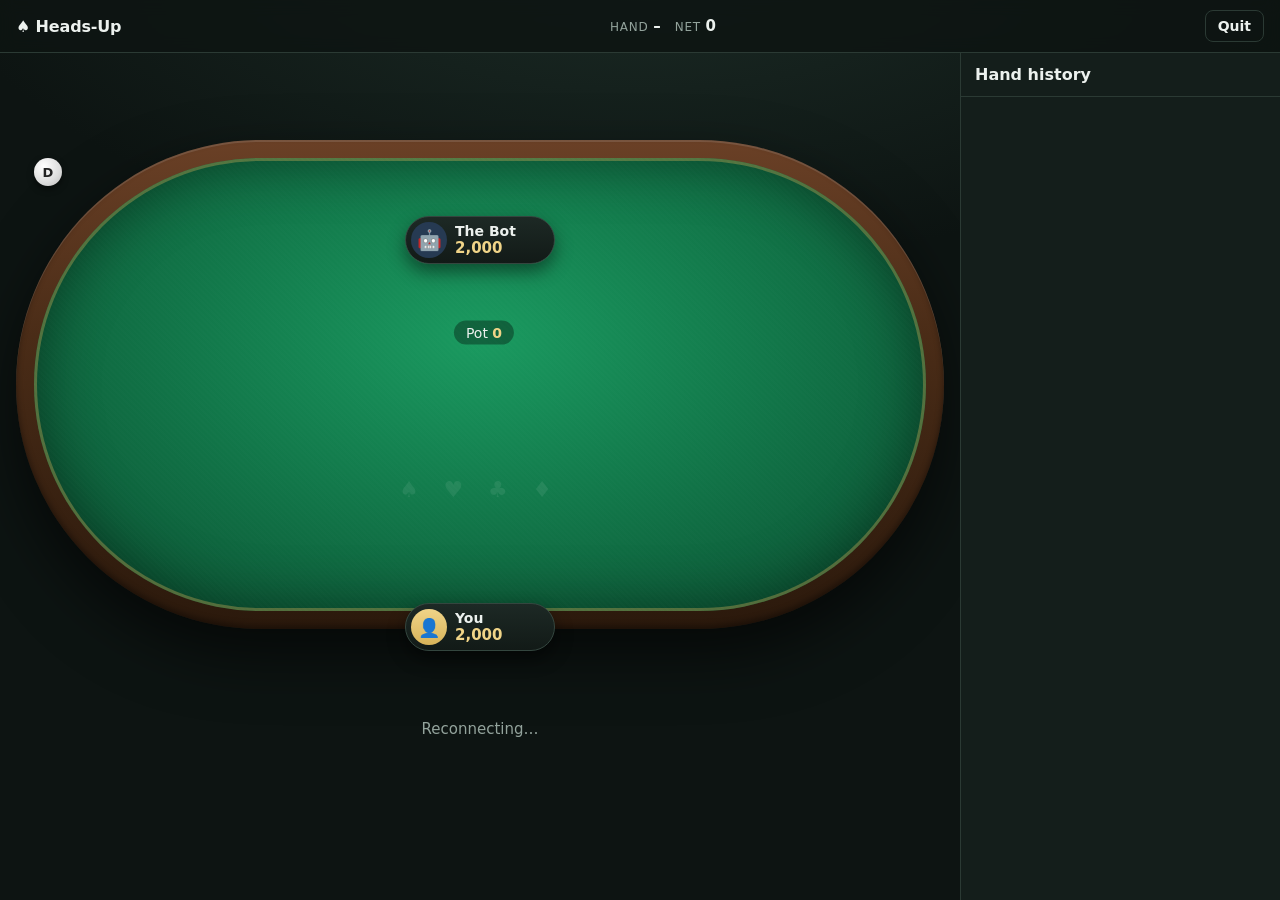
<file: static/play.html>
<!doctype html>
<html lang="en">
<head>
<meta charset="utf-8">
<meta name="viewport" content="width=device-width, initial-scale=1, viewport-fit=cover">
<title>Table · Heads-Up vs The Bot</title>
<link rel="icon" href="/static/img/favicon.svg" type="image/svg+xml">
<link rel="stylesheet" href="/static/css/style.css">
</head>
<body class="page-play">
<header class="hud">
  <a class="hud-brand" href="/">♠ Heads-Up</a>
  <div class="hud-stats">
    <span class="stat"><span class="stat-label">Hand</span> <b id="hud-hand">–</b></span>
    <span class="stat"><span class="stat-label">Net</span> <b id="hud-net">0</b></span>
  </div>
  <div class="hud-actions">
    <button class="btn btn-ghost btn-sm" id="history-toggle" aria-expanded="false" aria-controls="history">History</button>
    <button class="btn btn-ghost btn-sm" id="quit-btn">Quit</button>
  </div>
</header>

<div class="play-layout">
  <section class="table-wrap">
    <div class="table" id="table">
      <div class="rail"><div class="felt">
        <div class="felt-logo" aria-hidden="true">♠ ♥ ♣ ♦</div>

        <div class="seat seat-bot" id="seat-bot">
          <div class="hole" id="bot-cards"></div>
          <div class="plate">
            <div class="avatar avatar-bot" aria-hidden="true">🤖</div>
            <div class="plate-text"><div class="pname">The Bot</div><div class="pstack" id="bot-stack">2,000</div></div>
            <div class="thinking hidden" id="bot-thinking" aria-label="Bot is thinking"><i></i><i></i><i></i></div>
          </div>
          <div class="bubble hidden" id="bot-bubble"></div>
        </div>

        <div class="bet bet-bot" id="bet-bot"></div>
        <div class="dealer-btn" id="dealer-btn">D</div>

        <div class="center">
          <div class="pot" id="pot"><div class="chips" id="pot-chips"></div><div class="pot-label">Pot <b id="pot-amt">0</b></div></div>
          <div class="board" id="board"></div>
        </div>

        <div class="bet bet-you" id="bet-you"></div>

        <div class="seat seat-you" id="seat-you">
          <div class="bubble hidden" id="you-bubble"></div>
          <div class="hole" id="you-cards"></div>
          <div class="plate">
            <div class="avatar avatar-you" aria-hidden="true">👤</div>
            <div class="plate-text"><div class="pname" id="you-name">You</div><div class="pstack" id="you-stack">2,000</div></div>
          </div>
        </div>

      </div></div>
    </div>

    <div class="controls" id="controls">
      <div class="banner hidden" id="banner" role="status" aria-live="polite">
          <div class="banner-title" id="banner-title"></div>
          <div class="banner-sub" id="banner-sub"></div>
          <div class="banner-actions" id="banner-actions"></div>
        </div>
      <div class="status-line" id="status-line">Connecting…</div>
      <div class="actions hidden" id="actions">
        <div class="sizing" id="sizing">
          <div class="quick">
            <button class="btn btn-chip" data-size="min">Min</button>
            <button class="btn btn-chip" data-size="half">½ Pot</button>
            <button class="btn btn-chip" data-size="pot">Pot</button>
            <button class="btn btn-chip" data-size="allin">All-in</button>
          </div>
          <div class="slider-row">
            <input type="range" id="raise-slider" aria-label="Raise amount">
            <input type="number" id="raise-input" inputmode="numeric" aria-label="Raise to">
          </div>
        </div>
        <div class="main-actions">
          <button class="btn btn-fold" id="btn-fold">Fold</button>
          <button class="btn btn-call" id="btn-call">Check</button>
          <button class="btn btn-raise" id="btn-raise">Raise</button>
        </div>
      </div>
    </div>
  </section>

  <aside class="history" id="history" aria-label="Hand history">
    <div class="history-head"><h2>Hand history</h2><button class="btn btn-ghost btn-sm history-close" id="history-close">✕</button></div>
    <div class="history-body" id="history-body"></div>
  </aside>
</div>

<div class="toast hidden" id="toast" role="alert"></div>
<script src="/static/js/common.js"></script>
<script src="/static/js/play.js"></script>
</body>
</html>
</file>
<file: static/css/style.css>
/* ------------------------------------------------------------------ tokens */
:root {
  --bg: #0d1412;
  --bg-2: #141e1b;
  --panel: #18231f;
  --panel-2: #1f2c27;
  --line: #2b3a34;
  --text: #ecf1ee;
  --muted: #93a39c;
  --gold: #d8b45a;
  --gold-2: #f0d488;
  --felt: #12784a;
  --felt-dark: #0a4d2f;
  --rail: #4a2c17;
  --rail-2: #2b190c;
  --red: #c8323a;
  --blue: #2c6bd1;
  --win: #3ccf7e;
  --lose: #ff6b6b;
  --card-w: clamp(40px, 5.4vw, 70px);
  --radius: 12px;
  --font: system-ui, -apple-system, "Segoe UI", Roboto, "Helvetica Neue", Arial, sans-serif;
  color-scheme: dark;
}

* { box-sizing: border-box; }
html, body { margin: 0; height: 100%; }
body {
  background: radial-gradient(1200px 600px at 50% -10%, #1d2e28 0%, var(--bg) 60%) fixed, var(--bg);
  color: var(--text);
  font-family: var(--font);
  -webkit-font-smoothing: antialiased;
  -webkit-tap-highlight-color: transparent;
}
a { color: var(--gold-2); }
.hidden { display: none !important; }
.muted { color: var(--muted); }

/* ------------------------------------------------------------------ buttons */
.btn {
  appearance: none; border: 0; cursor: pointer; font: inherit; font-weight: 650;
  border-radius: 10px; padding: 12px 18px; color: var(--text); background: var(--panel-2);
  text-decoration: none; display: inline-flex; align-items: center; justify-content: center; gap: 6px;
  transition: transform .08s ease, filter .15s ease, background .15s ease;
  user-select: none; touch-action: manipulation;
}
.btn:hover { filter: brightness(1.12); }
.btn:active { transform: translateY(1px) scale(.99); }
.btn:disabled { opacity: .45; cursor: not-allowed; filter: none; }
.btn:focus-visible { outline: 2px solid var(--gold-2); outline-offset: 2px; }
.btn-primary { background: linear-gradient(180deg, var(--gold-2), var(--gold)); color: #241a05; }
.btn-ghost { background: transparent; border: 1px solid var(--line); color: var(--text); }
.btn-sm { padding: 7px 12px; font-size: 14px; border-radius: 8px; }
.btn-big { padding: 15px 22px; font-size: 18px; width: 100%; }
.btn-fold { background: #3a2427; color: #ffd9db; }
.btn-call { background: #1d4a35; color: #dfffee; }
.btn-raise { background: linear-gradient(180deg, #e9c66e, #c9a043); color: #241a05; }
.btn-chip { background: var(--panel-2); border: 1px solid var(--line); padding: 8px 10px; font-size: 14px; border-radius: 999px; }

/* ------------------------------------------------------------------ landing */
.landing { min-height: 100%; display: grid; place-items: center; padding: 24px 16px; }
.landing-card {
  width: min(440px, 100%); background: linear-gradient(180deg, var(--panel), var(--bg-2));
  border: 1px solid var(--line); border-radius: 20px; padding: 28px 24px 22px;
  box-shadow: 0 30px 80px rgba(0,0,0,.45); text-align: center;
}
.landing h1 { margin: 10px 0 6px; font-size: clamp(26px, 6vw, 34px); letter-spacing: -.02em; }
.tagline { margin: 0 0 16px; color: var(--muted); }
.logo-cards { display: flex; justify-content: center; gap: 0; --card-w: 64px; height: 98px; }
.logo-cards .tilt-l { transform: rotate(-10deg) translateX(8px); }
.logo-cards .tilt-r { transform: rotate(9deg) translateX(-8px) translateY(4px); }
.format { list-style: none; padding: 0; margin: 0 0 20px; display: flex; flex-wrap: wrap; justify-content: center; gap: 6px; }
.format li { background: var(--panel-2); border: 1px solid var(--line); border-radius: 999px; padding: 5px 11px; font-size: 13px; color: var(--muted); }
.format strong { color: var(--text); }
form { text-align: left; }
label { display: block; font-weight: 650; margin-bottom: 6px; }
input[type=text], input:not([type]), input[type=number] {
  width: 100%; font: inherit; font-size: 17px; color: var(--text); background: #0b110f;
  border: 1px solid var(--line); border-radius: 10px; padding: 12px 14px;
}
input:focus { outline: 2px solid var(--gold); outline-offset: 0; border-color: transparent; }
.hint { font-size: 13px; color: var(--muted); margin: 6px 0 8px; }
.error { color: var(--lose); min-height: 1.2em; margin: 4px 0 10px; font-size: 14px; }
.resume { margin-top: 14px; padding-top: 14px; border-top: 1px solid var(--line); }
.landing-links { margin-top: 16px; }

/* ------------------------------------------------------------------ HUD */
.hud {
  display: flex; align-items: center; justify-content: space-between; gap: 10px;
  padding: 10px 16px; padding-top: max(10px, env(safe-area-inset-top));
  border-bottom: 1px solid var(--line); background: rgba(13,20,18,.85); backdrop-filter: blur(8px);
  position: sticky; top: 0; z-index: 20;
}
.hud-brand { color: var(--text); text-decoration: none; font-weight: 800; letter-spacing: -.01em; white-space: nowrap; }
.hud-stats { display: flex; gap: 14px; font-size: 15px; white-space: nowrap; }
.stat-label { color: var(--muted); font-size: 12px; text-transform: uppercase; letter-spacing: .06em; }
.hud-actions { display: flex; gap: 8px; }
.pos { color: var(--win); } .neg { color: var(--lose); }

/* ------------------------------------------------------------------ play layout */
.page-play { display: flex; flex-direction: column; height: 100%; overflow: hidden; }
.play-layout { flex: 1; display: flex; min-height: 0; }
.table-wrap { flex: 1; display: flex; flex-direction: column; min-width: 0; padding: 12px 16px 0; }
.table { flex: 1; display: grid; place-items: center; min-height: 0; }

.rail {
  width: min(100%, calc((100vh - 270px) * 1.9), 980px);
  aspect-ratio: 1.9 / 1;
  border-radius: 999px; padding: clamp(10px, 1.6vw, 18px);
  background: linear-gradient(180deg, #6a4026, var(--rail) 40%, var(--rail-2));
  box-shadow: 0 25px 60px rgba(0,0,0,.6), inset 0 2px 0 rgba(255,255,255,.12), inset 0 -3px 6px rgba(0,0,0,.4);
}
.felt {
  position: relative; width: 100%; height: 100%; border-radius: 999px;
  background:
    radial-gradient(ellipse at 50% 40%, #1a9a60 0%, var(--felt) 45%, var(--felt-dark) 100%);
  box-shadow: inset 0 0 0 3px rgba(216,180,90,.35), inset 0 0 60px rgba(0,0,0,.45);
}
.felt::after { /* subtle cloth texture */
  content: ""; position: absolute; inset: 0; border-radius: inherit; pointer-events: none; opacity: .18;
  background-image: repeating-linear-gradient(45deg, rgba(255,255,255,.05) 0 2px, transparent 2px 4px);
}
.felt-logo { position: absolute; left: 50%; top: 73%; transform: translate(-50%, -50%); color: rgba(255,255,255,.08); font-size: clamp(14px, 2vw, 22px); letter-spacing: .4em; white-space: nowrap; }

/* seats */
.seat { position: absolute; left: 50%; transform: translateX(-50%); display: flex; flex-direction: column; align-items: center; z-index: 3; }
.seat-bot { top: -6%; }
.seat-you { bottom: -9%; }
.hole { display: flex; gap: 4px; height: calc(var(--card-w) * 1.4); }
.seat-bot .hole { margin-bottom: -12px; }
.seat-you .hole { margin-bottom: -12px; }
.plate {
  position: relative; z-index: 2; display: flex; align-items: center; gap: 8px; min-width: 150px;
  background: linear-gradient(180deg, #1d2925, #121a17); border: 1px solid #34463f;
  border-radius: 999px; padding: 5px 16px 5px 5px; box-shadow: 0 8px 18px rgba(0,0,0,.45);
}
.seat.to-act .plate { border-color: var(--gold); box-shadow: 0 0 0 2px rgba(216,180,90,.35), 0 8px 18px rgba(0,0,0,.45); }
.avatar { width: 36px; height: 36px; border-radius: 50%; display: grid; place-items: center; font-weight: 800; flex: none; }
.avatar-bot { background: #263a52; font-size: 20px; }
.avatar-you { background: linear-gradient(180deg, var(--gold-2), var(--gold)); font-size: 18px; }
.pname { font-weight: 700; font-size: 14px; max-width: 120px; overflow: hidden; text-overflow: ellipsis; white-space: nowrap; }
.pstack { font-variant-numeric: tabular-nums; color: var(--gold-2); font-weight: 700; font-size: 15px; }
.thinking { display: flex; gap: 3px; margin-left: 2px; }
.thinking i { width: 6px; height: 6px; border-radius: 50%; background: var(--gold-2); animation: blink 1s infinite ease-in-out; }
.thinking i:nth-child(2) { animation-delay: .15s; } .thinking i:nth-child(3) { animation-delay: .3s; }
@keyframes blink { 0%, 80%, 100% { opacity: .2; transform: translateY(0); } 40% { opacity: 1; transform: translateY(-3px); } }

.bubble {
  position: absolute; z-index: 5; white-space: nowrap; font-size: 13px; font-weight: 750;
  background: #f7f3e6; color: #1a1a1a; padding: 4px 10px; border-radius: 999px;
  box-shadow: 0 4px 12px rgba(0,0,0,.35); animation: pop .25s ease-out;
}
.seat .bubble { left: 100%; margin-left: 10px; bottom: 9px; }
.bubble.b-fold { background: #4a2a2d; color: #ffd9db; }
.bubble.b-raise { background: var(--gold-2); }
@keyframes pop { from { transform: scale(.6); opacity: 0; } to { transform: scale(1); opacity: 1; } }

/* dealer button */
.dealer-btn {
  position: absolute; z-index: 4; width: 28px; height: 28px; border-radius: 50%;
  background: radial-gradient(circle at 35% 30%, #fff, #ddd 60%, #bbb); color: #222;
  display: grid; place-items: center; font-weight: 900; font-size: 13px;
  box-shadow: 0 3px 6px rgba(0,0,0,.5); transition: top .5s ease, left .5s ease;
}
.dealer-btn.at-bot { top: 16%; left: 36%; }
.dealer-btn.at-you { top: 76%; left: 36%; }

/* center */
.center { position: absolute; left: 50%; top: 50%; transform: translate(-50%, -50%); display: flex; flex-direction: column; align-items: center; gap: 8px; z-index: 2; }
.board { display: flex; gap: clamp(4px, .6vw, 8px); height: calc(var(--card-w) * 1.4); }
.slot { width: var(--card-w); height: calc(var(--card-w) * 1.4); border-radius: calc(var(--card-w) * .1); border: 1.5px dashed rgba(255,255,255,.12); }
.pot { display: flex; align-items: center; gap: 8px; min-height: 30px; }
.pot-label { background: rgba(0,0,0,.35); padding: 4px 12px; border-radius: 999px; font-size: 14px; font-variant-numeric: tabular-nums; }
.pot-label b { color: var(--gold-2); }

/* bets in front of players */
.bet { position: absolute; left: 50%; transform: translateX(-50%); display: flex; align-items: center; gap: 6px; z-index: 3; min-height: 24px; }
.bet-bot { top: 25%; }
.bet-you { bottom: 23%; }
.bet-amt { background: rgba(0,0,0,.45); padding: 2px 9px; border-radius: 999px; font-size: 13px; font-weight: 700; font-variant-numeric: tabular-nums; }

/* chips */
.chips { position: relative; display: flex; align-items: flex-end; gap: 2px; }
.stack { position: relative; width: 22px; height: 30px; }
.chip {
  position: absolute; left: 0; width: 22px; height: 22px; border-radius: 50%;
  border: 3px dashed rgba(255,255,255,.85); box-shadow: 0 1px 0 rgba(0,0,0,.5), inset 0 0 0 2px rgba(0,0,0,.15);
}
.chip.v1 { background: #e9e4d8; border-color: #6c7a89; }
.chip.v5 { background: #c8323a; }
.chip.v25 { background: #1e8a4f; }
.chip.v100 { background: #222; }
.chip.v500 { background: #6b3fa0; }
.chip.v1000 { background: #d39b28; }

.fly-in-bot { animation: chipFromBot .38s cubic-bezier(.2,.8,.3,1); }
.fly-in-you { animation: chipFromYou .38s cubic-bezier(.2,.8,.3,1); }
@keyframes chipFromBot { from { transform: translate(0, -60px) scale(.8); opacity: 0; } to { transform: none; opacity: 1; } }
@keyframes chipFromYou { from { transform: translate(0, 60px) scale(.8); opacity: 0; } to { transform: none; opacity: 1; } }
.sweep-bot { animation: sweepFromBot .45s ease-in; }
.sweep-you { animation: sweepFromYou .45s ease-in; }
@keyframes sweepFromBot { from { transform: translateY(-40px); opacity: .3; } to { transform: none; opacity: 1; } }
@keyframes sweepFromYou { from { transform: translateY(40px); opacity: .3; } to { transform: none; opacity: 1; } }
.pot-to-you { animation: potToYou .7s ease-in forwards; }
.pot-to-bot { animation: potToBot .7s ease-in forwards; }
.pot-split { animation: potSplit .7s ease-in forwards; }
@keyframes potToYou { to { transform: translateY(160px) scale(.7); opacity: 0; } }
@keyframes potToBot { to { transform: translateY(-160px) scale(.7); opacity: 0; } }
@keyframes potSplit { to { transform: scale(.6); opacity: 0; } }

/* ------------------------------------------------------------------ cards */
.card {
  position: relative; width: var(--card-w); height: calc(var(--card-w) * 1.4); flex: none;
  border-radius: calc(var(--card-w) * .1); background: linear-gradient(180deg, #ffffff, #f1eee6);
  color: #16181c; box-shadow: 0 3px 8px rgba(0,0,0,.4), inset 0 0 0 1px rgba(0,0,0,.08);
  font-weight: 800; user-select: none;
}
.card.c-red { color: var(--red); }
.card .rank { position: absolute; top: 4%; left: 9%; font-size: calc(var(--card-w) * .34); line-height: 1; letter-spacing: -.04em; }
.card .suit { position: absolute; top: 30%; left: 9%; font-size: calc(var(--card-w) * .26); line-height: 1; }
.card .pip { position: absolute; right: 8%; bottom: 5%; font-size: calc(var(--card-w) * .58); line-height: 1; opacity: .95; }
.card.back {
  background:
    repeating-linear-gradient(45deg, rgba(255,255,255,.14) 0 3px, transparent 3px 7px),
    repeating-linear-gradient(-45deg, rgba(255,255,255,.1) 0 3px, transparent 3px 7px),
    linear-gradient(180deg, #2b5bb5, #1b3c7d);
  box-shadow: 0 3px 8px rgba(0,0,0,.4), inset 0 0 0 3px #f4efe1, inset 0 0 0 4px rgba(0,0,0,.15);
}
.card.dim { filter: brightness(.55) saturate(.6); }
.card.win { box-shadow: 0 0 0 3px var(--gold-2), 0 0 18px rgba(240,212,136,.6); }
.deal-bot { animation: dealBot .35s cubic-bezier(.2,.8,.3,1) both; }
.deal-you { animation: dealYou .35s cubic-bezier(.2,.8,.3,1) both; }
.deal-board { animation: dealBoard .35s cubic-bezier(.2,.8,.3,1) both; }
.flip { animation: flip .45s ease both; }
@keyframes dealBot { from { transform: translate(0, 90px) rotate(-12deg) scale(.6); opacity: 0; } }
@keyframes dealYou { from { transform: translate(0, -120px) rotate(12deg) scale(.6); opacity: 0; } }
@keyframes dealBoard { from { transform: translateY(-30px) rotateY(80deg); opacity: 0; } }
@keyframes flip { 0% { transform: rotateY(90deg); } 100% { transform: rotateY(0); } }

/* ------------------------------------------------------------------ banner */
.banner {
  background: linear-gradient(180deg, var(--panel), var(--bg-2)); border: 1px solid rgba(216,180,90,.55);
  border-radius: 16px; padding: 12px 18px; text-align: center; margin: 0 auto;
  box-shadow: 0 12px 30px rgba(0,0,0,.45); animation: pop .3s ease-out;
}
.banner-title { font-size: clamp(18px, 2.6vw, 26px); font-weight: 850; }
.banner-sub { color: var(--muted); margin-top: 4px; font-size: 14px; }
.banner-actions { display: flex; gap: 8px; justify-content: center; margin-top: 10px; flex-wrap: wrap; }
.banner.win .banner-title { color: var(--win); }
.banner.lose .banner-title { color: var(--lose); }

.final-stats { display: grid; grid-template-columns: repeat(3, 1fr); gap: 8px; margin-top: 10px; }
.final-stats div { background: var(--panel-2); border-radius: 10px; padding: 8px 4px; }
.final-stats b { display: block; font-size: 20px; }
.final-stats span { color: var(--muted); font-size: 12px; }

/* ------------------------------------------------------------------ controls */
.controls { padding: 10px 0 max(12px, env(safe-area-inset-bottom)); width: min(100%, 720px); margin: 0 auto; min-height: 196px; }
.controls:has(.banner:not(.hidden)) .status-line { display: none; }
.status-line { text-align: center; color: var(--muted); min-height: 22px; font-size: 15px; margin: 6px 0 8px; }
.actions { display: flex; flex-direction: column; gap: 10px; }
.sizing { display: flex; flex-direction: column; gap: 8px; }
.quick { display: flex; gap: 6px; justify-content: center; flex-wrap: wrap; }
.slider-row { display: flex; gap: 10px; align-items: center; }
.slider-row input[type=range] { flex: 1; accent-color: var(--gold); height: 28px; }
.slider-row input[type=number] { width: 110px; padding: 8px 10px; font-size: 16px; text-align: right; }
.main-actions { display: grid; grid-template-columns: 1fr 1fr 1.25fr; gap: 8px; }
.main-actions .btn { padding: 15px 8px; font-size: 17px; }

/* ------------------------------------------------------------------ history */
.history { width: 320px; flex: none; border-left: 1px solid var(--line); background: var(--bg-2); display: flex; flex-direction: column; min-height: 0; }
.history-head { display: flex; align-items: center; justify-content: space-between; padding: 12px 14px; border-bottom: 1px solid var(--line); }
.history-head h2 { margin: 0; font-size: 16px; }
.history-close { display: none; }
.history-body { overflow-y: auto; padding: 8px 10px 20px; font-size: 13px; }
.hh { border: 1px solid var(--line); border-radius: 10px; padding: 8px 10px; margin-bottom: 8px; background: var(--panel); }
.hh.current { border-color: rgba(216,180,90,.5); }
.hh-top { display: flex; justify-content: space-between; align-items: center; margin-bottom: 4px; font-weight: 700; }
.hh-cards { display: flex; gap: 10px; flex-wrap: wrap; margin: 4px 0; color: var(--muted); }
.mini { font-weight: 800; color: #16181c; background: #f4f1ea; border-radius: 4px; padding: 0 3px; margin-right: 1px; display: inline-block; line-height: 1.35; }
.mini.r { color: var(--red); }
.hh-acts { color: var(--muted); line-height: 1.5; }
.hh-acts .st { color: var(--gold-2); font-weight: 700; text-transform: capitalize; }
.hh-empty { color: var(--muted); padding: 10px 4px; }

.toast { position: fixed; left: 50%; bottom: 24px; transform: translateX(-50%); background: #3a2427; color: #ffe3e4; padding: 10px 16px; border-radius: 10px; z-index: 50; box-shadow: 0 10px 30px rgba(0,0,0,.5); max-width: calc(100% - 32px); }

/* ------------------------------------------------------------------ leaderboard */
.board-page { width: min(860px, 100%); margin: 0 auto; padding: 18px 16px 40px; }
.board-page h2 { margin: 18px 0 6px; }
.bot-record { background: linear-gradient(180deg, var(--panel), var(--bg-2)); border: 1px solid var(--line); border-radius: 16px; padding: 4px 18px 14px; }
.record-grid { display: grid; grid-template-columns: repeat(4, 1fr); gap: 10px; margin-top: 10px; }
.rec { background: var(--panel-2); border-radius: 12px; padding: 12px 10px; text-align: center; }
.rec-v { display: block; font-size: 22px; font-weight: 800; font-variant-numeric: tabular-nums; }
.rec-l { color: var(--muted); font-size: 12px; }
.table-scroll { overflow-x: auto; }
.lb { width: 100%; border-collapse: collapse; font-variant-numeric: tabular-nums; }
.lb th, .lb td { padding: 10px 8px; border-bottom: 1px solid var(--line); text-align: left; }
.lb th { color: var(--muted); font-weight: 600; font-size: 13px; }
.lb td.num, .lb th.num { text-align: right; }
.lb tr.me td { background: rgba(216,180,90,.08); }
.lb .rank-1 td:first-child { color: var(--gold-2); font-weight: 800; }

/* ------------------------------------------------------------------ responsive */
@media (max-width: 1000px) {
  .history { position: fixed; right: 0; top: 0; bottom: 0; z-index: 40; width: min(360px, 92vw); transform: translateX(100%); transition: transform .25s ease; box-shadow: -20px 0 40px rgba(0,0,0,.5); }
  .history.open { transform: none; }
  .history-close { display: inline-flex; }
}
@media (min-width: 1001px) { #history-toggle { display: none; } }

@media (max-width: 640px) {
  :root { --card-w: clamp(38px, 12vw, 54px); }
  .hud { padding: 8px 12px; }
  .hud-brand { font-size: 0; }
  .hud-brand::first-letter { font-size: 22px; }
  .stat-label { display: none; }
  .hud-stats { gap: 10px; font-size: 14px; }
  .table-wrap { padding: 8px 12px 0; }
  .rail { width: 100%; max-width: 440px; aspect-ratio: .82 / 1; border-radius: 46% / 34%; padding: 9px; }
  .felt { border-radius: 46% / 34%; }
  .seat-bot { top: 2%; }
  .seat-you { bottom: 1%; }
  .bet-bot { top: 31%; }
  .bet-you { bottom: 30%; }
  .dealer-btn.at-bot { top: 21%; left: 22%; }
  .dealer-btn.at-you { top: 72%; left: 22%; }
  .controls { min-height: 176px; }
  .seat .bubble { left: auto; right: 100%; margin: 0 6px 0 0; bottom: auto; top: 100%; }
  .seat-you .bubble { top: auto; bottom: 100%; right: auto; left: 50%; transform: translateX(-50%); margin: 0 0 2px; }
  .felt-logo { display: none; }
  .plate { min-width: 128px; padding-right: 12px; }
  .avatar { width: 30px; height: 30px; }
  .banner { padding: 12px 14px; }
  .main-actions .btn { padding: 14px 6px; font-size: 16px; }
  .slider-row input[type=number] { width: 92px; }
  .record-grid { grid-template-columns: repeat(2, 1fr); }
  .hide-sm { display: none; }
  .lb th, .lb td { padding: 9px 6px; }
}
@media (max-width: 640px) and (max-height: 700px) {
  .rail { max-width: 360px; }
}
@media (prefers-reduced-motion: reduce) {
  *, *::before, *::after { animation-duration: .01ms !important; transition-duration: .01ms !important; }
}
</file>
